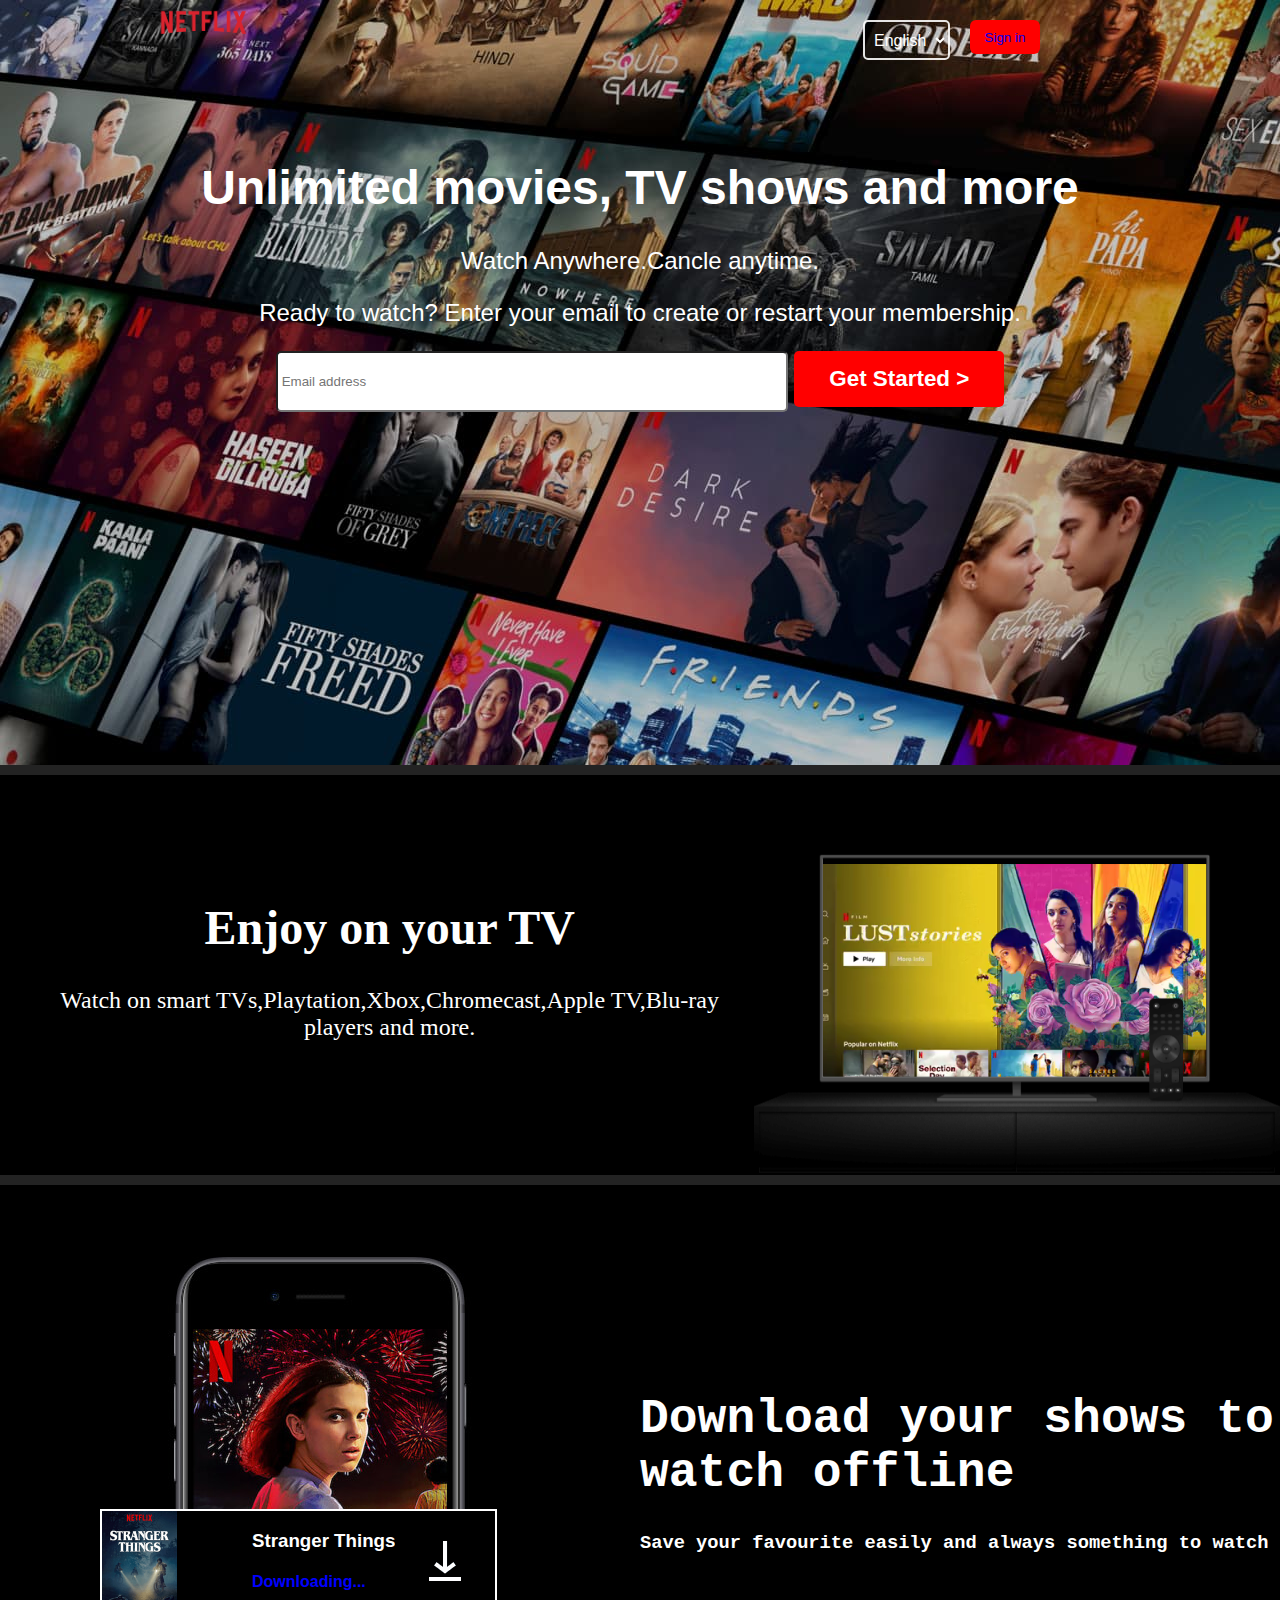
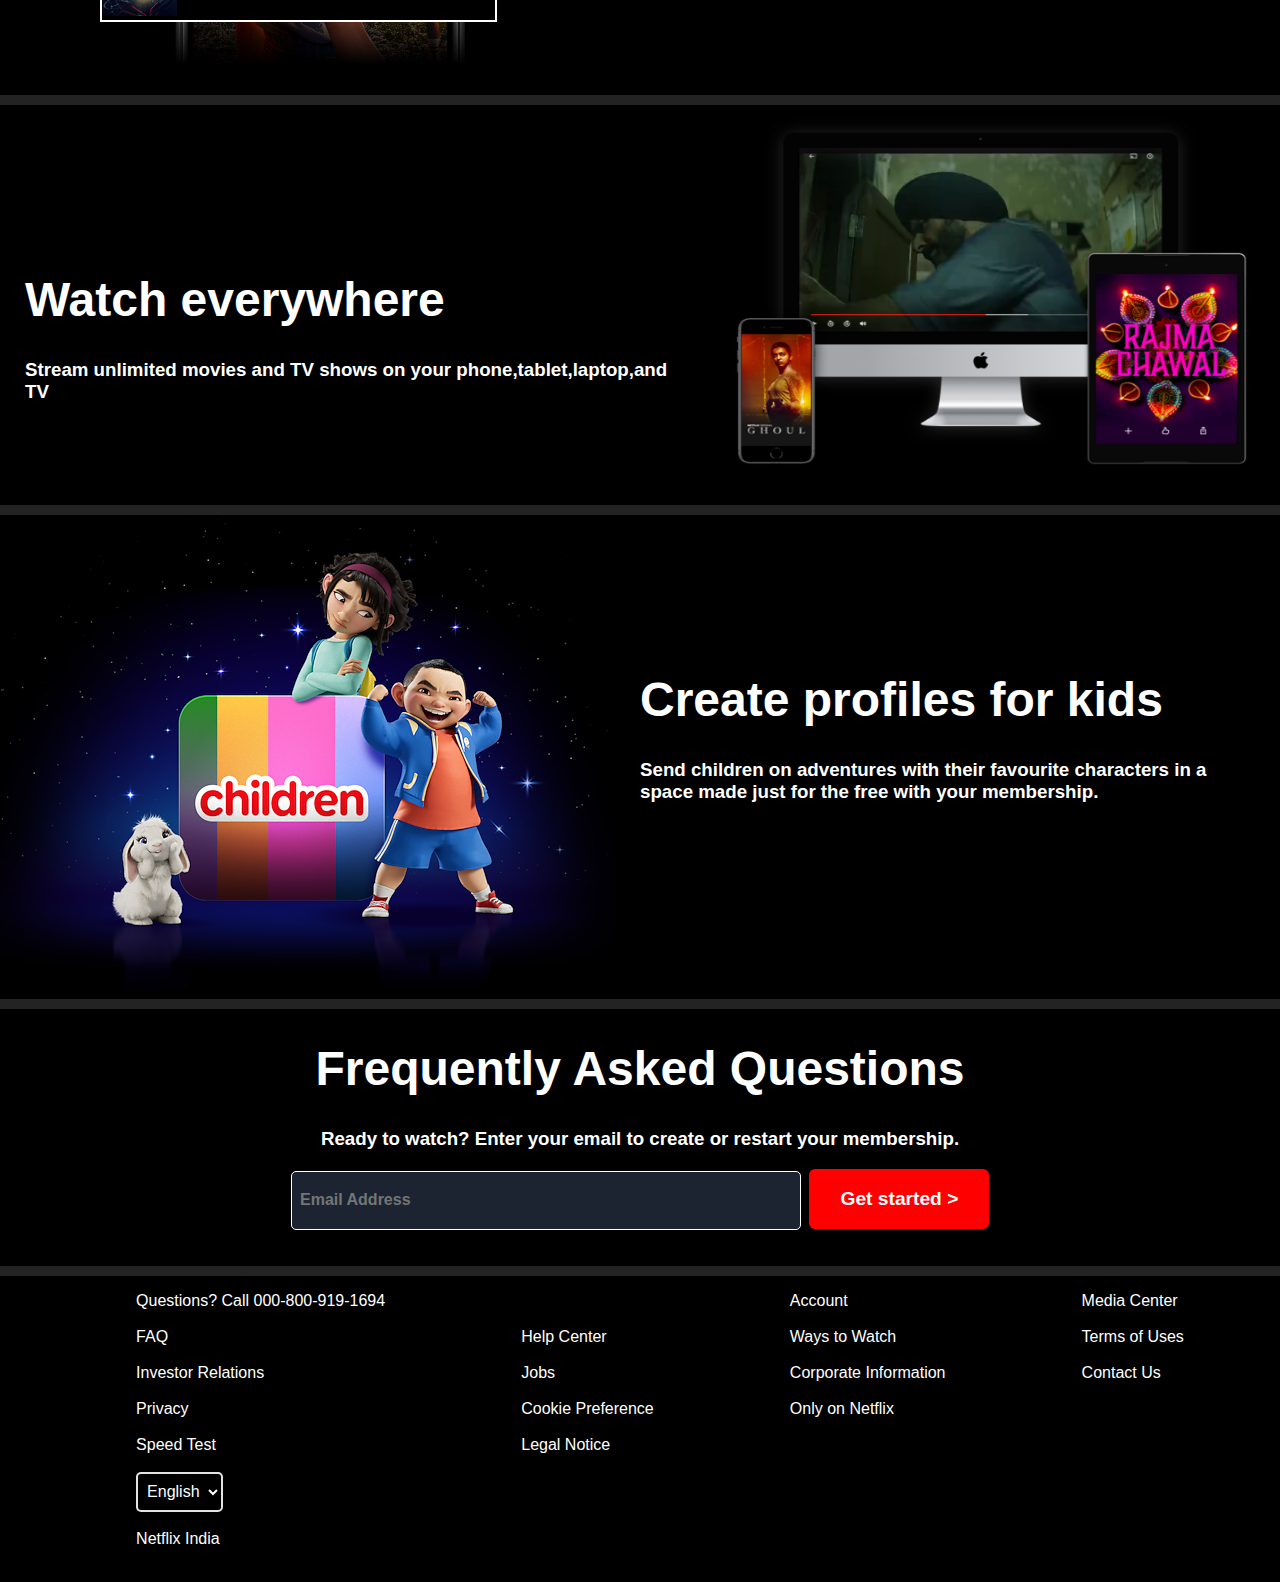
<file: Netflix/index.html>
<!DOCTYPE html>
<html lang="en">

<head>
    <meta charset="UTF-8">
    <meta name="viewport" content="width=device-width, initial-scale=1.0">
    <title>Document</title>
    <link rel="stylesheet" href="style.css" />
</head>

<body style="background-color: black;">
    <div class="images" style="border-bottom: 10px solid rgb(35,35,35) ;">
        <div style="display: flex;">
            <div style="margin-left: 150px;">
                <img src="netfliximages/Netflix logo.png" width="15%">
            </div>

            <div style="display: flex; margin-top: 20px; padding-right: 240px;">
                <select class="btn">
                    <option style="color: black;">English</option>
                    <option style="color: black;">Hindi</option>
                </select>
                <button class="button"><a href="login.html">
                        Sign in
                    </a>
                </button>
            </div>
        </div>
        <center style="margin-top: 100px;">
            <div style="font-size: x-large;">
                <h1 style="color: white; font-size: 3rem;">Unlimited movies, TV shows and more</h1>
            </div>
            <p style="color: white;">Watch Anywhere.Cancle anytime.</p>
            <p style="color: white;">Ready to watch? Enter your email to create or restart your membership.</p>
            <p>
                <input type="email" placeholder="Email address"
                    style="height: 49px; width: 500px; padding: 4px; border-radius: 5px;" />
                <button class="button2">
                    Get Started >
                </button>


            </p>
        </center>
    </div>

    <!-- next portion -->
    <div style="display: flex;border-bottom: 10px solid rgb(35,35,35) ;">
        <div>
            <center style="margin-top: 125px; margin-left: 25px; font-family:'Courier New;">
                <div style="font-size: x-large;">
                    <h1 style="color: white;">Enjoy on your TV</h1>
                </div>
                <p style="color: white;">Watch on smart TVs,Playtation,Xbox,Chromecast,Apple TV,Blu-ray players and
                    more.</p>
            </center>
        </div>

        <div class="container">
            <img class="image" src="netfliximages/tv.png" alt="Image">
            <div>
                <video class="video" autoplay playsinline muted loop>
                    <source src="netfliximages/video-tv-in-0819.m4v" type="video/mp4">
                    Your browser does not support the video tag.
                </video>
            </div>
        </div>


        <!-- <video src="/netfliximages/video-tv-in-0819.m4v" controls autoplay loop></video> -->

    </div>
    </div>

    <!-- next portion -->



    <div style="display: flex; border-bottom: 10px solid rgb(35,35,35); height: 510px; ">
        <div>
            <img src="./netfliximages/mobile.jpg">
            <div style="display: flex !important; width: 400px; margin-left: 100px; margin-top: -180px;">
                <div style="display: flex; margin-top: 20px; background-color: black;  border: 2px solid white;">
                    <div>
                        <img src="./netfliximages/boxshot.png" width="50%">
                    </div>
                    <div>
                        <h3 style="color: white;">Stranger Things</h3>
                        <h4 style="color: blue;">Downloading...</h4>
                    </div>
                    <div>
                        <img src="netfliximages/download-icon.gif" />
                    </div>
                </div>
            </div>
        </div>

        <div style="margin-top: 175px; font-family: 'Courier New';">
            <div style="font-size: x-large;">
                <h1 style="color: white;">Download your shows to watch offline</h1>
            </div>
            <h3 style="color: white;">Save your favourite easily and always something to watch</h3>
        </div>

    </div>




    <!-- Next portion  -->

    <div style="display: flex;border-bottom: 10px solid rgb(35,35,35) ;">
        <div style="margin-top: 135px; margin-left: 25px;">
            <div style="font-size: x-large;">
                <h1 style="color: white;">Watch everywhere</h1>
            </div>
            <h3 style="color: white;">Stream unlimited movies and TV shows on your phone,tablet,laptop,and TV</h3>
        </div>
        <div class="container">
            <img class="image" src="netfliximages/frame.png" alt="Image">
            <div>
                <video class="videos" autoplay playsinline muted loop>
                    <source src="netfliximages/video-devices-in.m4v" type="video/mp4">
                    Your browser does not support the video tag.
                </video>
            </div>
        </div>
    </div>



    <div style="display:flex; border-bottom:10px solid rgb(35,35,35);">
        <div>
            <img src="./netfliximages/image.png" />
        </div>
        <div style="margin-top: 125px; margin-right: 35px;">
            <div style="font-size: x-large;">
                <h1 style="color: white;">Create profiles for kids</h1>
            </div>
            <h3 style="color: white;">Send children on adventures with their favourite characters in a space made just
                for the free with your membership.</h3>
        </div>
    </div>

    <!-- Next portion  -->

    <div style="color: white; border-bottom: 10px solid rgb(35,35,35);">
        <center>
            <div style="font-size: x-large;">
                <h1>Frequently Asked Questions</h1>
            </div>
            <h3>Ready to watch? Enter your email to create or restart your membership.</h3>
            <div>

                <input type="email" placeholder="&nbsp;Email Address"
                    style="height: 49px; width: 500px; padding: 4px; border-radius: 5px; background: rgb(28,36,50); border: 1px solid white; color:white; font-weight: 600; font-size: medium;">&nbsp;
                <button class="buttons">
                    Get started >
                </button>
            </div>

        </center><br /><br />
    </div>



    <div style="display : flex; color: white;  justify-content: space-evenly;">
        <div>

            <ul>

                <li style="color: white;">Questions? <a href="tel:000-800-919-1694" style="color: white;">Call
                        000-800-919-1694</li>
                <br>
                </a>
                <a href="https://help.netflix.com/en/node/412">
                    <li style="color: white;">FAQ</li>
                    <br>
                </a>
                <a href="http://ir.netflix.com/">
                    <li style="color: white;"> Investor Relations</li>
                </a>
                <br>
                <a href="https://help.netflix.com/legal/privacy">
                    <li style="color: white;">Privacy</li>
                </a>
                <br>
                <a href="https://fast.com/">
                    <li style="color: white;">Speed Test</li>
                </a>
                <br>
                <select class="btn">
                    <option style="color: black;">English</option>
                    <option style="color: black;">Hindi</option>
                </select>
                <br><br>
                <li>Netflix India</li>
                <br>
            </ul>
        </div>

        <div>
            <ul>
                <a>
                    <li style="color: white;">&nbsp;</li>
                </a>
                <a>
                    <li style="color: white;">&nbsp;</li>
                </a>

                <a href="https://help.netflix.com/en/">
                    <li style="color: white;">Help Center</li>
                </a>
                <br>
                <a href="https://jobs.netflix.com/jobs">
                    <li style="color: white;">Jobs</li>
                </a>
                <br>
                <a href="https://www.netflix.com/in/#">
                    <li style="color: white;">Cookie Preference</li>
                </a>
                <br>
                <a href="https://help.netflix.com/legal/notices">
                    <li style="color: white;">Legal Notice</li>
                </a>
                <br>
            </ul>
        </div>

        <div>
            <ul>
                <a href="https://www.netflix.com/youraccount">
                    <li style="color: white;">Account</li>
                </a>
                <br>
                <a href="https://www.netflix.com/watch">
                    <li style="color: white;">Ways to Watch</li>
                </a>
                <br>
                <a href="https://help.netflix.com/legal/corpinfo">
                    <li style="color: white;">Corporate Information</li>
                </a>
                <br>
                <a href="https://www.netflix.com/in/browse/genre/839338">
                    <li style="color: white;">Only on Netflix</li>
                </a>
                <br>

            </ul>
        </div>

        <div>
            <ul>
                <a href="https://media.netflix.com/">
                    <li style="color: white;">Media Center</li>
                </a>
                <br>
                <a href="https://help.netflix.com/legal/termsofuse">
                    <li style="color: white;">Terms of Uses</li>
                </a>
                <br>
                <a href="https://help.netflix.com/contactus">
                    <li style="color: white;">Contact Us</li>
                </a>
                <br>

            </ul>
        </div>
    </div>
</body>

</html>
</file>
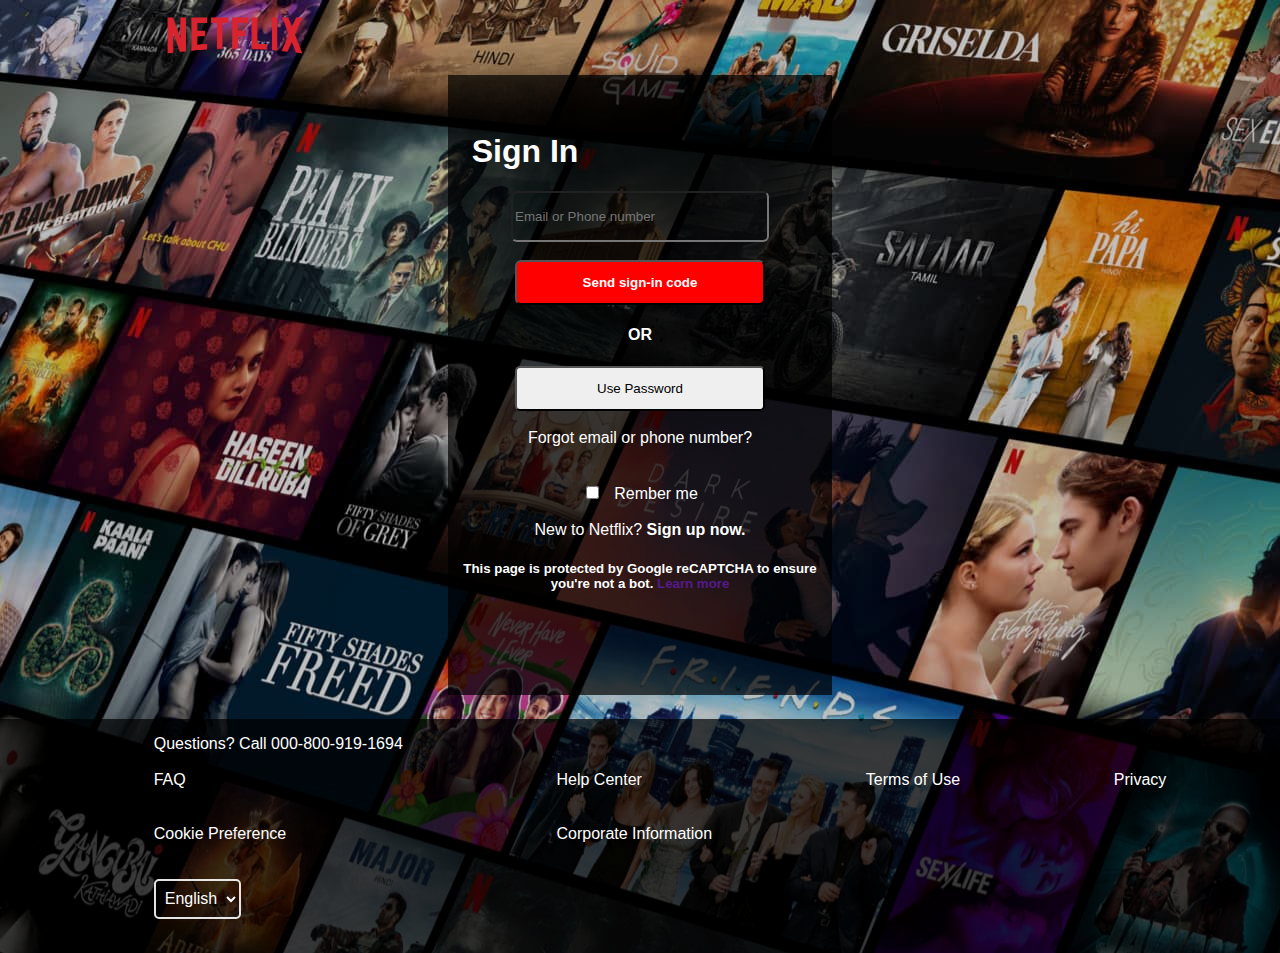
<file: Netflix/login.html>
<!DOCTYPE html>
<html lang="en">

<head>
    <meta charset="UTF-8">
    <meta name="viewport" content="width=device-width, initial-scale=1.0">
    <title>Document</title>
    <link rel="stylesheet" href="style.css" />

</head>

<body>
    <div class="imagesl">
        <div style="display: flex;">
            <div style="margin-left: 150px;">
                <img src="netfliximages/Netflix logo.png" width="15%">
            </div>
        </div>

        <center>
            <div class="logb">
                <br><br>
                <h1 style="margin-right: 230px; font-weight: 600;"><b>Sign In</b></h1>
                <input type="email" placeholder="Email or Phone number"
                    style="width:250px; height: 45px; background-color: transparent; color: white; border-color: solid black; border-radius: 6px;" />
                <br><br>
                <button
                    style="background-color: red; color: white; font-weight: 600; width: 250px; height: 45px; border-radius: 6px; border-color: solid red;">
                    Send sign-in code
                </button>
                <br>
                <h4 style="color: white;">OR</h4>
                <button style="width: 250px; height: 45px;border-radius: 5px; border-color: ;">
                    Use Password
                </button>
                <br><br>
                Forgot email or phone number?
                <br><br><br>
                <input type="checkbox" style="margin-right: 15px" />Rember me
                <br><br>
                New to Netflix? <a href="" style="color: white  ;"><b>Sign up now.</b></a>
                <h5>
                    This page is protected by Google reCAPTCHA to
                    ensure you're not a bot.
                    <a href="">Learn more</a>
                   
                </h5>
                <p>&nbsp;</p>
                <p>&nbsp;</p>
            </div>
        </center>

        <div style="display : flex; color: white;  justify-content: space-evenly; background-color: #000000B3;">
            <div>
    
                <ul>
    
                    <li style="color: white;">Questions? <a href="tel:000-800-919-1694" style="color: white;">Call
                            000-800-919-1694</li>
                    <br>
                    </a>
                    <a href="https://help.netflix.com/en/node/412">
                        <li style="color: white;">FAQ</li>
                        <br><br>
                    </a>
                    <a href="https://www.netflix.com/login#">
                        <li style="color: white;"> Cookie Preference</li>
                    </a>
                    <br><br>
                    <select class="btn">
                        <option style="color: black;">English</option>
                        <option style="color: black;">Hindi</option>
                    </select>
                    <br><br>
    
                </ul>
            </div>
    
            <div>
                <ul>
                    <br><br>
                    <a href="https://help.netflix.com/en/">
                        <li style="color: white;">Help Center</li>
                    </a>
                    <br>
    
                    <br>
    
                    <a href="https://help.netflix.com/legal/corpinfo">
                        <li style="color: white;">Corporate Information</li>
                    </a>
    
                    <br>
                </ul>
            </div>
    
            <div>
                <ul>
                    <br><br>
                    <a href="https://help.netflix.com/legal/termsofuse">
                        <li style="color: white;">Terms of Use</li>
                    </a>
                    <br>
    
                </ul>
            </div>
    
            <div>
                <ul>
                    <br><br>
                    <a href="https://help.netflix.com/legal/privacy">
                        <li style="color: white;">Privacy</li>
                    </a>
                    <br>
    
                </ul>
            </div>
        </div>
    </div>









</body>

</html>
</file>
<file: Netflix/style.css>
body {
    margin: 0;
    padding: 0;
    /* background-color: black; */
    font-family: arial;
}

p {
    font-size: 1.5rem;
    font-weight: 400;
}

.container {
    position: relative;
    width: 600px;
    /* Adjust the width and height as needed */
    height: 400px;
    overflow: hidden;
    /* Hide overflow */
}

.image {
    position: absolute;
    top: 0;
    left: 0;
    width: 100%;
    height: 100%;
    z-index: 1;
    /* Make sure the image is above the video */
}

.video {
    position: absolute;
    top: 20px;
    left: 60px;
    width: 75%;
    height: 90%;
    z-index: 0;
    /* Ensure the video is below the image */
}

.videos {
    position: absolute;
    top: 20px;
    left: 108px;
    width: 62%;
    height: 60%;
    z-index: 0;
    /* Ensure the video is below the image */
}

.button {
    background-color: red;
    color: hsl(0, 0%, 100%);
    width: 70px;
    padding: 5px;
    border-radius: 6px;
    border: 0px solid red;
    height: 34px;
}

.button2 {
    background-color: red;
    width: 210px;
    color: white;

    border-radius: 5px;
    border: 0px;
    height: 56px;
    font-size: 1.4rem;
    font-weight: 600;
}

.buttons {
    background-color: red;
    color: hsl(0, 0%, 100%);
    width: 180px;
    /* padding: 5px; */
    border-radius: 6px;
    border: 0px solid red;
    height: 60px;
    font-weight: 600;
    font-size: 1.2rem;

}

.btn {
    border: 2px solid rgba(255, 255, 255, 0.89);
    padding: 5px;
    margin-right: 20px;
    height: 40px;
    background-color: transparent !important;
    color: white !important;
    font-size: medium;
    border-radius: 5px;
}

.images {
    /* background-image: linear-gradient(to top, rgba(0, 0, 0, 0.8) 0, rgba(0, 0, 0, 0) 60%, rgba(0, 0, 0, 0.8) 100%); */
    background-image: url(./netfliximages/bg-2.jpg);
    width: 100%;
    height: 85vh;
}

.imagesl {
    /* background-image: linear-gradient(to top, rgba(0, 0, 0, 0.8) 0, rgba(0, 0, 0, 0) 60%, rgba(0, 0, 0, 0.8) 100%); */
    background-image: url(./netfliximages/bg-2.jpg);
    width: 100%;
    height: auto;
}

a {
    text-decoration: none;
}

ul {
    list-style: none;
}

li {
    text-decoration: none !important;
}

.logb{
    background-color: #000000B3;
    width: 30%;
    height: auto;
    color: white;
    margin-bottom: 20px;
    
}

.logb2{
    background-color: #000000B3;
    width: 100%;
    height: auto;
    color: white;
    margin-top: 20px;

}
</file>
